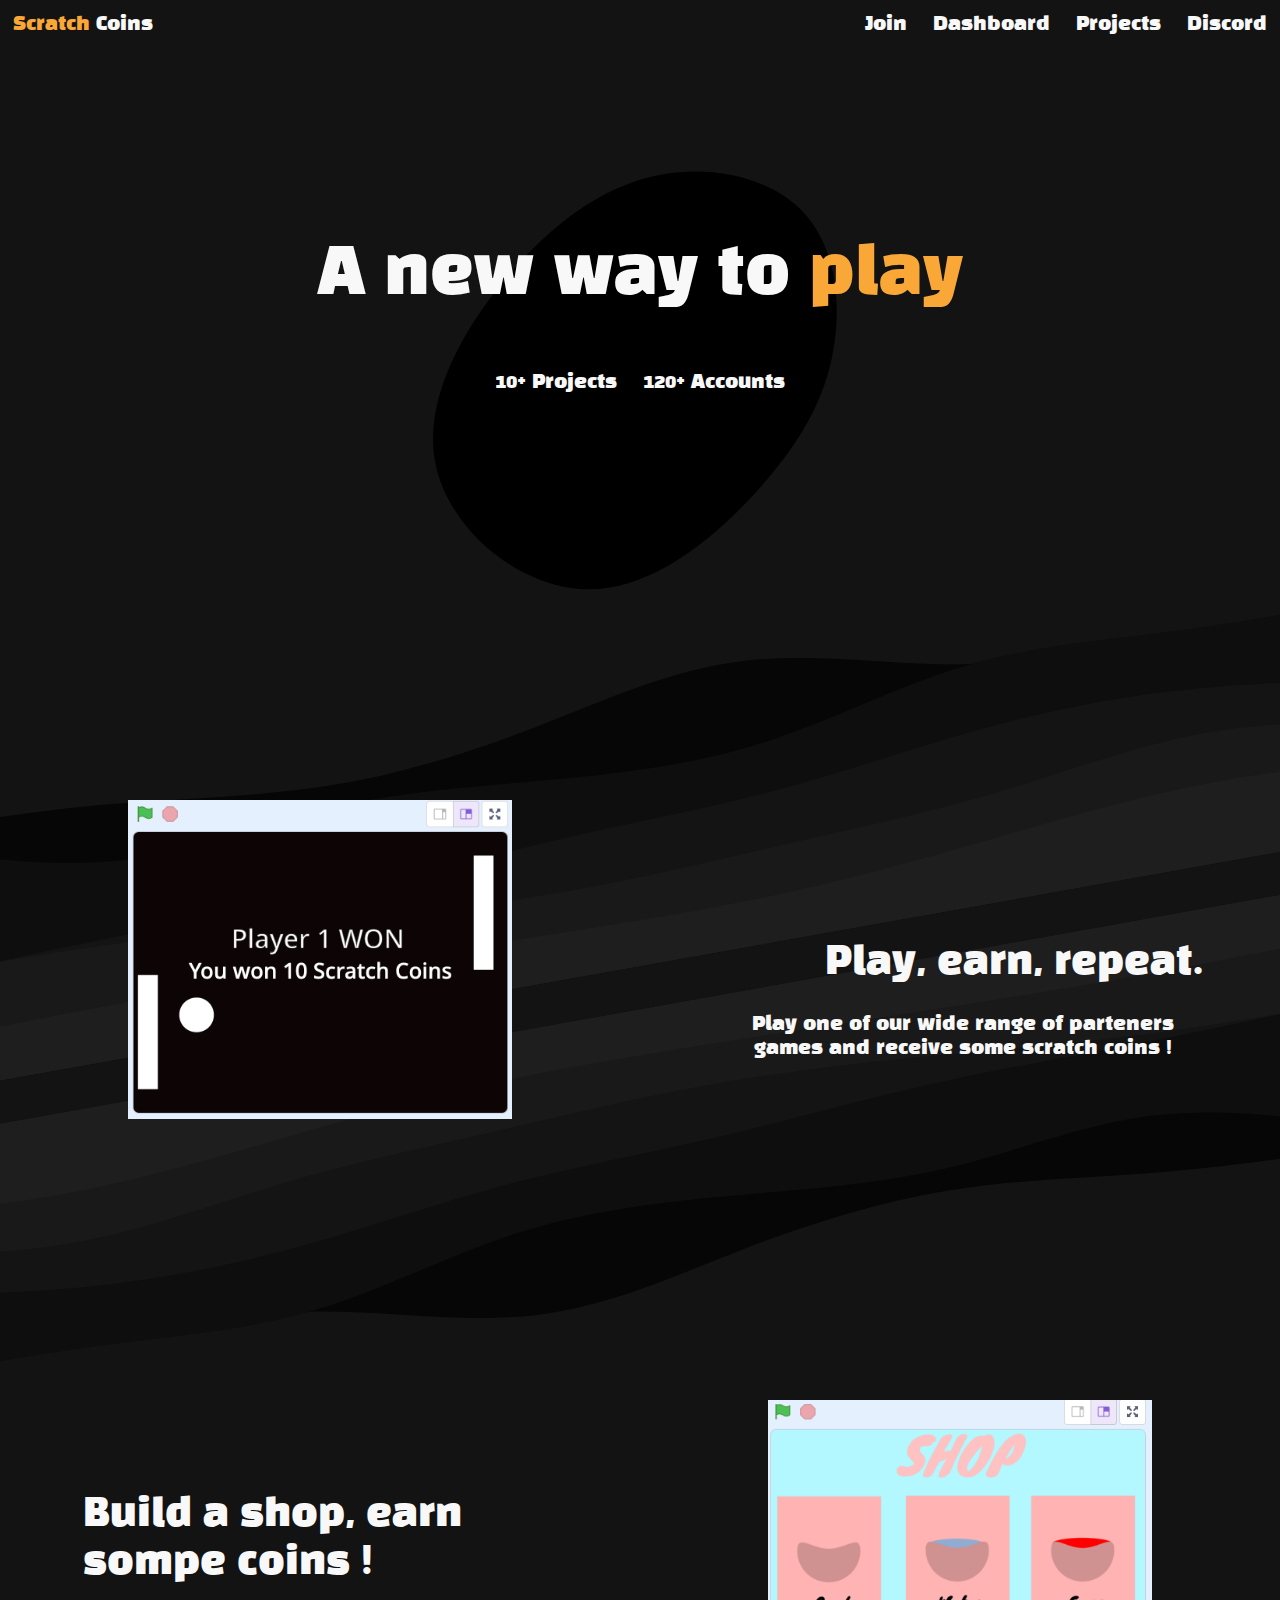
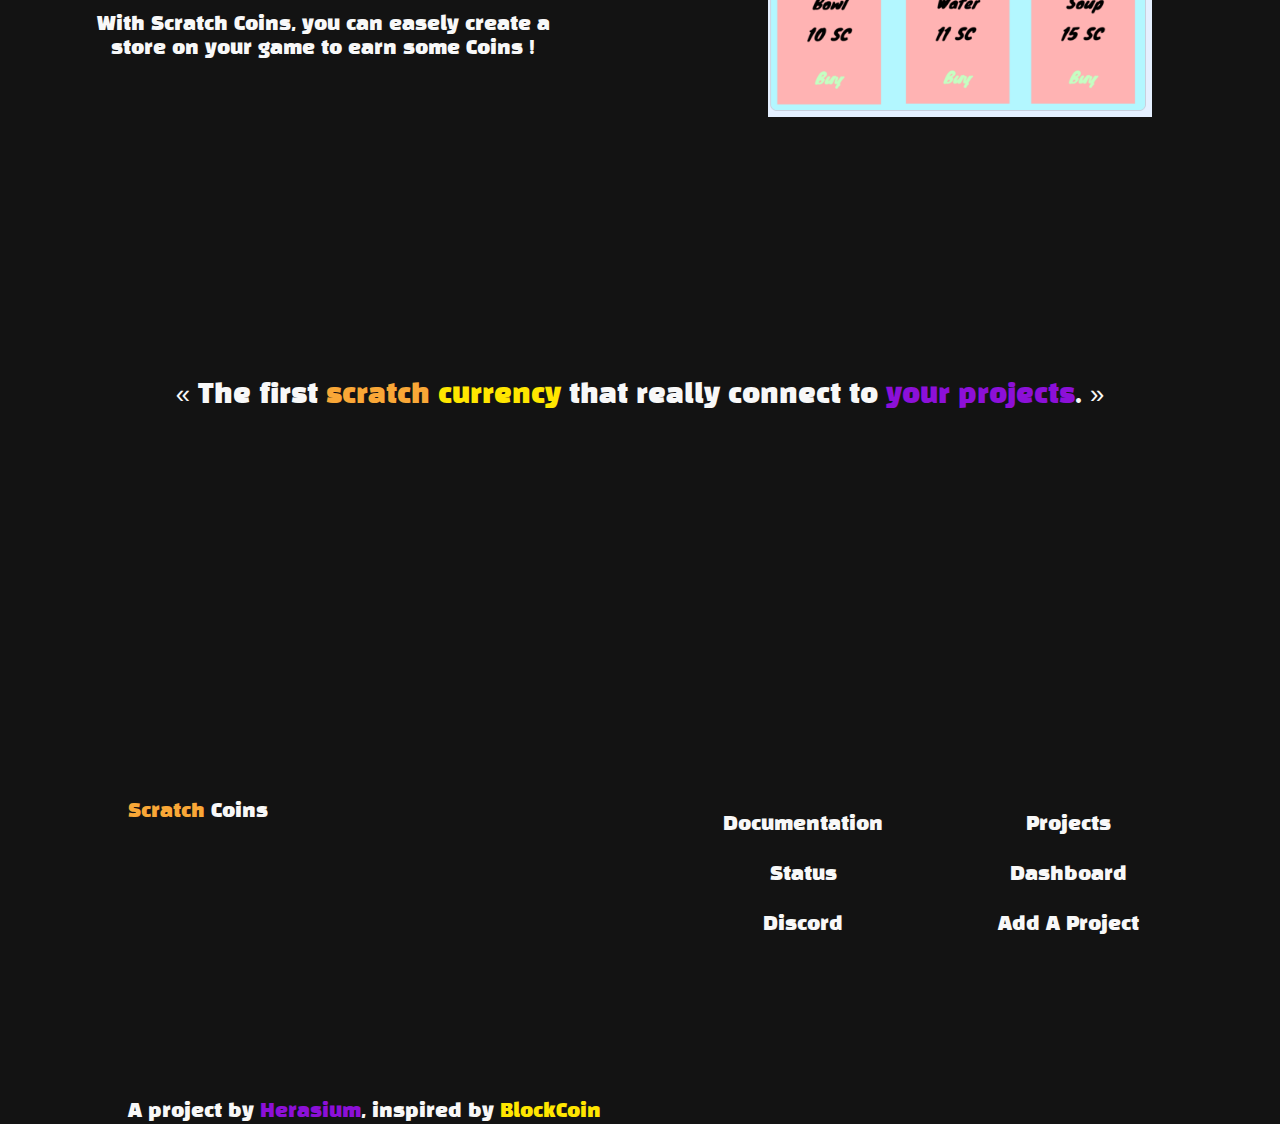
<file: templates/index.html>
<!DOCTYPE html>
<html lang="en">
<head>
    <meta charset="UTF-8">
    <meta name="viewport" content="width=device-width, initial-scale=1.0">
    <link rel="shortcut icon" href="static/images/favicon.ico">
    <link rel="stylesheet" href="/static/style.css">
    <link rel="preconnect" href="https://fonts.googleapis.com">
    <link rel="preconnect" href="https://fonts.gstatic.com" crossorigin>
    <link href="https://fonts.googleapis.com/css2?family=Black+Han+Sans&display=swap" rel="stylesheet">
    <title>Scratch Coins</title>
</head> 
<body>
    <a href="/" class="font font-16px top-0 left-0 white margin-13px" ><span class="orange">Scratch</span> Coins</a> 
    <div class="w-100 center top-0 h-t-cont">
        <div class="font font-42px white margin-13px z-top">A new way to <span class="orange" id="new_way_to">play</span></div>
    </div>
    <div class="w-100 center top-0 h-cont">
        <img class="blob" src="/static/images/blob.svg"></img>
    </div>
    <div class="center-end top-0 w-75 right-0">
        <a href="/register" class="font white font-16px margin-13px">Join</a>
        <a href="/login" class="font white font-16px margin-13px">Dashboard</a>
        <a href="/projects"class="font white font-16px margin-13px">Projects</a>
        <a href="/discord" class="font white font-16px margin-13px">Discord</a>
    </div>
    <div class="center h-cont"> 
        <div class="font font-16px white z-top margin-13px" >10+ Projects</div>
        <div class="font font-16px white z-top margin-13px" >120+ Accounts</div>
    </div>
    <div class="center h-first w-50 right-0 h-containt heigh-1 z-top">
        <div class="font font-32px white right-10 bottom-0 t-right w-75 margin-13px">Play, earn, repeat.</div>
        <div class="font font-16px white right-10 top-0 t-center w-75 margin-13px">Play one of our wide range of parteners games and receive some scratch coins !</div>
    </div>
    <img src="/static/images/won.png" class=" z-top exemple exemple-1"></img>
    <div class="w-100 center-heigh top-0 heigh-wave">
        <img class="wave minus-margin" src="/static/images/wave-up.svg"></img>
        <img class="wave minus-margin" src="/static/images/wave-down.svg"></img>
    </div>
    <img src="/static/images/shop.png" class=" z-top exemple exemple-2"></img>
    <div class="center h-first w-50 left-0 h-containt heigh-2 z-top">
        <div class="font font-32px white right-10 bottom-0 t-left w-75 margin-13px">Build a shop, earn sompe coins !</div>
        <div class="font font-16px white right-10 top-0 t-center w-75 margin-13px">With Scratch Coins, you can easely create a store on your game to earn some Coins !</div>
    </div>
    <div class="center w-100 heigh-3">
        <div class="font font-24px white w-75 t-center margin-80px">
            « The first <span class="orange">scratch</span> <span class="yellow">currency</span> that really connect to <span class="purple">your projects</span>. »
        </div>
    </div>
    <div class="font font-16px heigh-5 left-10 white z-top" ><span class="orange">Scratch</span> Coins</div> 
    <footer class=" w-75 heigh-6 left-10">
        <div class="font font-16px left-10 white z-top" >A project by <span class="purple">Herasium</span>, inspired by <a class="yellow" href="https://blockcoin.repl.co/">BlockCoin</a></div>
    </footer>
    <div class="heigh-5 center-heigh right-10">
        <a href="/projects" class="font white font-16px margin-13px">Projects</a>
        <a href="/dashboard" class="font white font-16px margin-13px">Dashboard</a>
        <a href="/add" class="font white font-16px margin-13px">Add A Project</a>
    </div>
    <div class="heigh-5 center-heigh right-30">
        <a href="/documentation" class="font white font-16px margin-13px">Documentation</a>
        <a href="https://stats.uptimerobot.com/zyjY1F8GYn"class="font white font-16px margin-13px">Status</a>
        <a href="/discord" class="font white font-16px margin-13px">Discord</a>
    </div>
</div>

<script src="/static/index.js"></script>
<script src="/static/logo.js"></script>
</body>
</html>
</file>
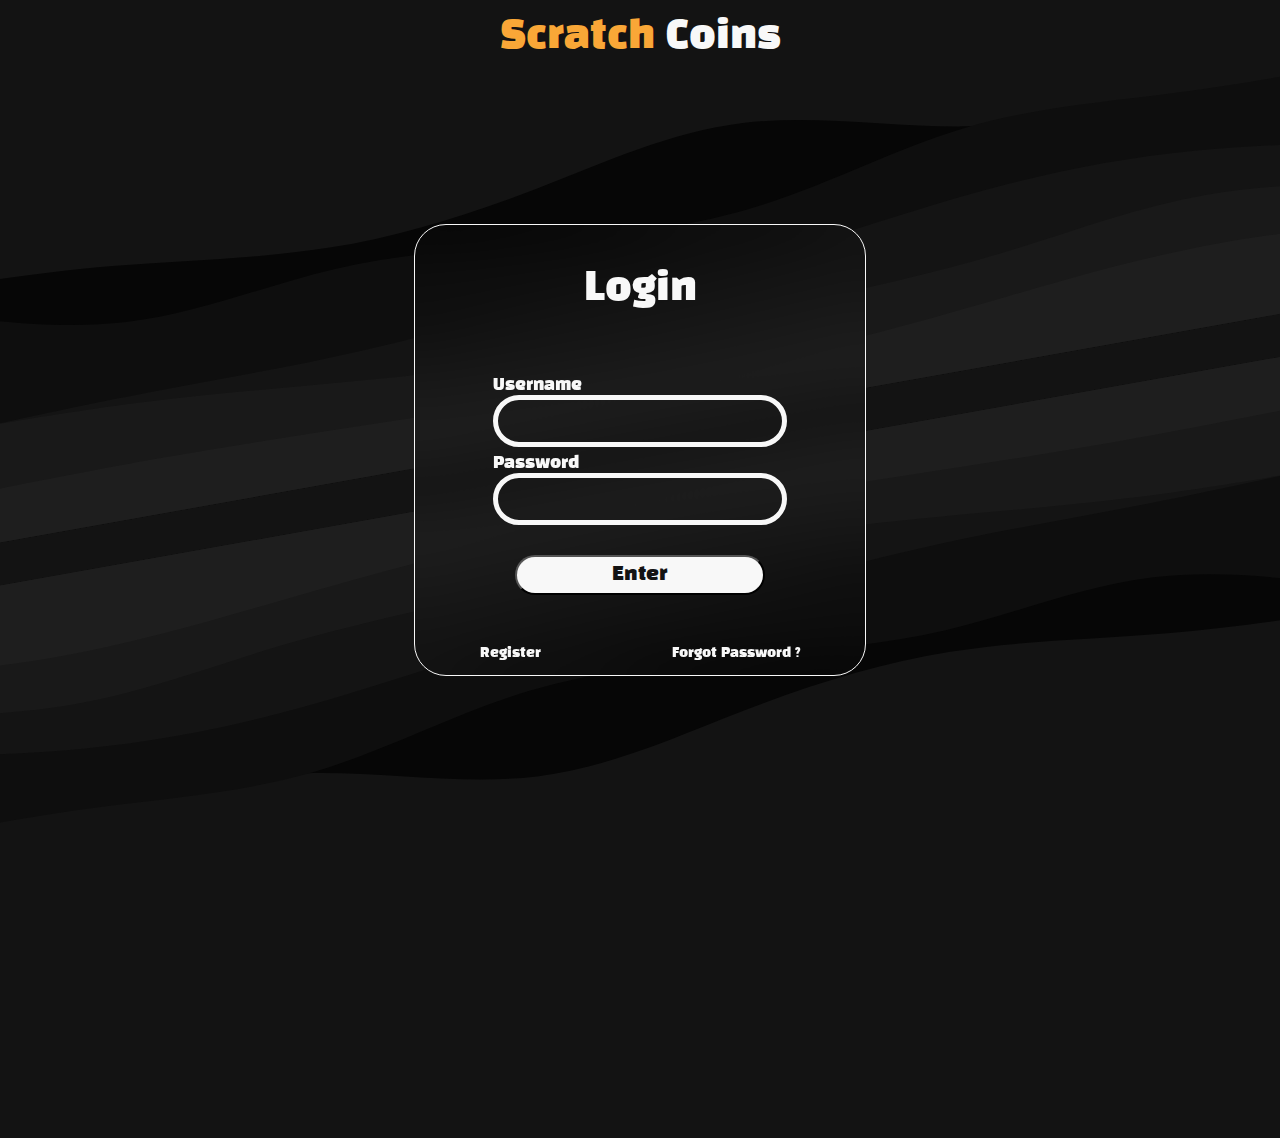
<file: templates/login.html>
<!DOCTYPE html>
<html lang="en">
<head>
    <meta charset="UTF-8">
    <meta name="viewport" content="width=device-width, initial-scale=1.0">
    <link rel="shortcut icon" href="static/images/favicon.ico">
    <link rel="stylesheet" href="/static/style.css">
    <link rel="preconnect" href="https://fonts.googleapis.com">
    <link rel="preconnect" href="https://fonts.gstatic.com" crossorigin>
    <link href="https://fonts.googleapis.com/css2?family=Black+Han+Sans&display=swap" rel="stylesheet">
    <title>Scratch Coins</title>
</head> 
<body>
    <div class="w-100 center"> 
        <a href="/"class="font font-32px top-0 white margin-13px z-top-top" ><span class="orange">Scratch</span> Coins</a> 
    <div class="w-100 center-heigh top-0 orange h-100">
        <img class="wave minus-margin" src="/static/images/wave-up.svg"></img>
        <img class="wave minus-margin" src="/static/images/wave-down.svg"></img>
    </div>
    <div class="top-0 z-top center top-0 w-100 h-100">
        <div class="login-bg login-size">
            <div class="center-heigh margin-40px">
                <div class="white font font-32px"> Login </div>
            </div>
            <div class="h-100 w-100 center-heigh top-0">
                <div class="h-35 center-appart-heigh">
                    <div>
                        <div class="white font">Username</div>
                        <input type="text" id="username" class="login-text"></input>
                    </div>
                    <div>
                        <div class="white font">Password</div>
                        <input type="password" id="password" class="login-text"></input>
                    </div>
                    <button id="Enter" class="login-button bottom-0 margin-80px">
                        Enter
                    </button>
                    <div class="w-1002 center margin-13px bottom-0">
                        <div class="w-1002 center-appart">
                            <div class="font white t-center font-10px">Register</div>
                            <div class="font white t-center font-10px">Forgot Password ?</div>
                        </div>
                    </div>
                </div>
            </div>
        </div>
    </div>
    <script src="/static/cookies.js"></script>
    <script src="/static/login.js"></script>
    <script src="/static/logo.js"></script>
</body>
</html>
</file>
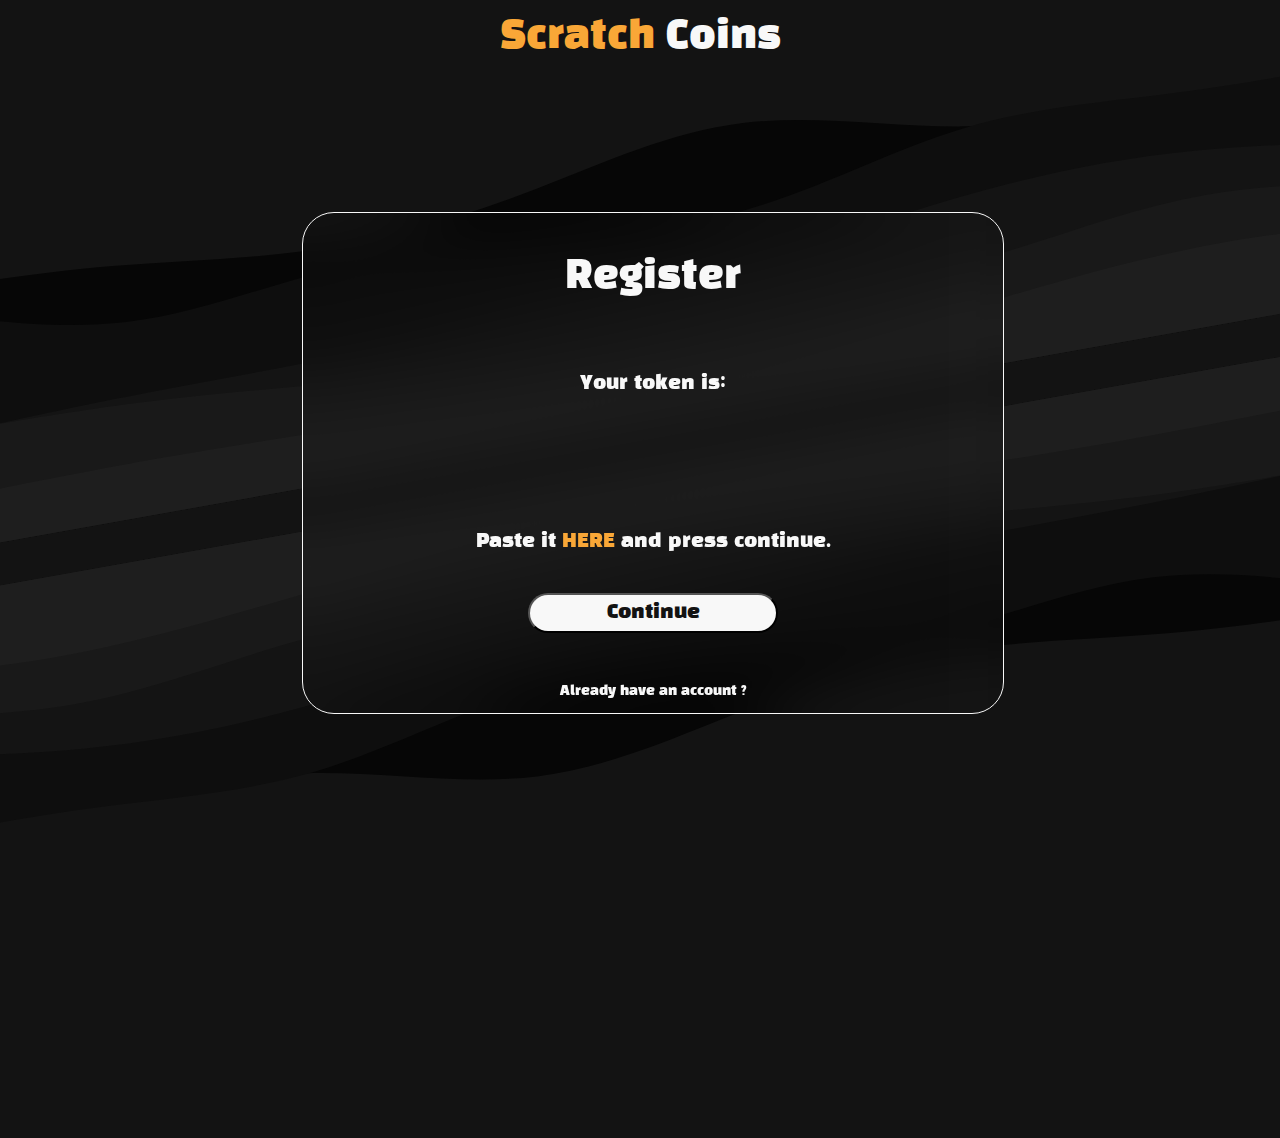
<file: templates/register-2.html>
<!DOCTYPE html>
<html lang="en">
<head>
    <meta charset="UTF-8">
    <meta name="viewport" content="width=device-width, initial-scale=1.0">
    <link rel="shortcut icon" href="static/images/favicon.ico">
    <link rel="stylesheet" href="/static/style.css">
    <link rel="preconnect" href="https://fonts.googleapis.com">
    <link rel="preconnect" href="https://fonts.gstatic.com" crossorigin>
    <link href="https://fonts.googleapis.com/css2?family=Black+Han+Sans&display=swap" rel="stylesheet">
    <title>Scratch Coins</title>
</head> 
<body>
    <div class="w-100 center"> 
        <a href="/"class="font font-32px top-0 white margin-13px z-top-top" ><span class="orange">Scratch</span> Coins</a> 
    <div class="w-100 center-heigh top-0 orange h-100">
        <img class="wave minus-margin" src="/static/images/wave-up.svg"></img>
        <img class="wave minus-margin" src="/static/images/wave-down.svg"></img>
    </div>
    <div class="top-0 z-top center top-0 w-100 h-100 margin-13px" id="transition">
        <div class="login-bg register-size-2">
            <div class="center-heigh margin-40px">
                <div class="white font font-32px"> Register </div>
            </div>
            <div class="h-100 w-100 center-heigh top-0">
                <div class="h-50 center-appart-heigh w-100 token">
                    <div>
                        <div class="white font font-16px">Your token is:</div>
                    </div>
                    <div class="center">
                        <div class="white font w-50 t-center font-10px" id="token">Insert Token Here</div>
                    </div>
                    <div class="">
                        <div class="white font font-16px t-center">Paste it <a href="https://scratch.mit.edu/projects/874087447/" target="_blank" class="orange">HERE</a> and press continue.</div>
                    </div>
                    <button id="Enter" class="login-button bottom-0 margin-80px">
                        Continue
                    </button>
                    <div class="w-1002 center margin-13px bottom-0">
                        <div class="w-1002 center">
                            <div class="font white t-left font-10px">Already have an account ?</div>
                        </div>
                    </div>
                </div>
            </div>
        </div>
    </div>
    <script src="/static/cookies.js"></script>
    <script src="/static/logo.js"></script>
    <script src="/static/register-2.js"></script>
</body>
</html>
</file>
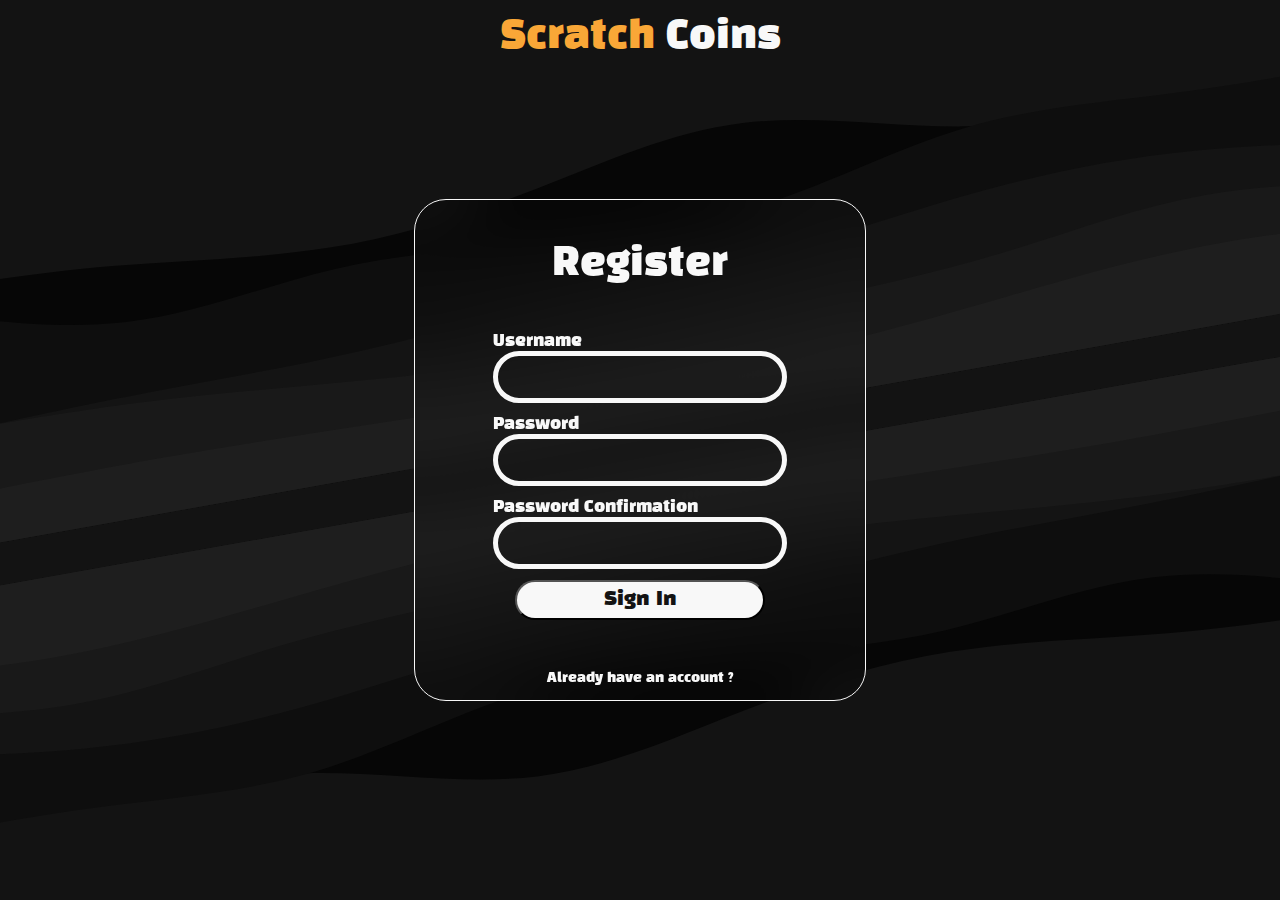
<file: templates/register.html>
<!DOCTYPE html>
<html lang="en">
<head>
    <meta charset="UTF-8">
    <meta name="viewport" content="width=device-width, initial-scale=1.0">
    <link rel="shortcut icon" href="static/images/favicon.ico">
    <link rel="stylesheet" href="/static/style.css">
    <link rel="preconnect" href="https://fonts.googleapis.com">
    <link rel="preconnect" href="https://fonts.gstatic.com" crossorigin>
    <link href="https://fonts.googleapis.com/css2?family=Black+Han+Sans&display=swap" rel="stylesheet">
    <title>Scratch Coins</title>
</head> 
<body>
    <div class="w-100 center"> 
        <a href="/"class="font font-32px top-0 white margin-13px z-top-top" ><span class="orange">Scratch</span> Coins</a> 
    <div class="w-100 center-heigh top-0 orange h-100 no-overflow">
        <img class="wave minus-margin" src="/static/images/wave-up.svg"></img>
        <img class="wave minus-margin" src="/static/images/wave-down.svg"></img>
    </div>
    <div class="top-0 z-top center top-0 w-100 h-100" id="transition">
        <div class="login-bg register-size">
            <div class="center-heigh margin-40px">
                <div class="white font font-32px"> Register </div>
            </div>
            <div class="h-100 w-100 center-heigh top-0">
                <div class="h-50 center-appart-heigh">
                    <div>
                        <div class="white font">Username</div>
                        <input type="text" id="username" class="login-text"></input>
                    </div>
                    <div>
                        <div class="white font">Password</div>
                        <input type="password" id="password" class="login-text"></input>
                    </div>
                    <div>
                        <div class="white font">Password Confirmation</div>
                        <input type="password" id="password-confirm" class="login-text"></input>
                    </div>
                    <button id="Enter" class="login-button bottom-0 margin-80px">
                        Sign In
                    </button>
                    <div class="w-1002 center margin-13px bottom-0 ">
                        <div class="font white t-center font-10px">Already have an account ?</div>
                    </div>
                </div>
            </div>
        </div>
    </div>
    <script src="/static/cookies.js"></script>
    <script src="/static/logo.js"></script>
    <script src="/static/register.js"></script>
</body>
</html>
</file>
<file: static/style.css>
body {
    background-color: #131313;
}

.font {
    font-family: 'Black Han Sans', sans-serif;
    text-decoration: none;
}

a {
    text-decoration: none;
  }
  

.font-100 {
    font-size: 100%;
}

.font-32px {
    font-size: 3vw;
}

.font-16px {
    font-size: 1.5vw;
}

.font-24px {
    font-size: 2vw;
}

.font-10px {
    font-size: 1vw;
}


.font-78px {
    font-size: 6vw;
}

.font-very-big {
    font-size: 18vw;
}

.font-42px {
    font-size: 5vw;
}

.font-auto {
    font-size: auto;
}

.white {
    color: #F8F8F8;
}

.bg-white {
    background-color: #FFFFFF;
}

.bg-red {
    background-color: #ff0000;
}

.purple {
    color: #8C10D8;
}


.orange {
    color:#F9A737
}

.red {
    color: red;
}

.green {
    color:#43FA15;
}

.yellow {
    color:#FFE600;
}


.blob {
    height: 75%;
    width: 75%;
}

.wave {
    height: auto;
    width: 100%;
}

.wave-bottom {
    height: auto;
    width: 100%;
    left: 0;
    background-repeat: no-repeat;
}

.bg-blur {
    background-color: rgb(217, 217, 217, 0.01);
    backdrop-filter: blur(25px); 
}

.w-100 {
    width: 100%;
    left: 0;
}

.h-100 {
    height: 100%;
    top: 0;
}
.exemple-1 {
    top: 800px;
    position: absolute;
    left: 10%;
}

.exemple-2 {
    top: 1400px;
    position: absolute;
    right: 10%;
}

.exemple {
    display: block;
    height: auto;
    width: 30%;
    z-index: 10000;
    position: absolute;

}

.login-bg {
    background-color: rgb(217, 217, 217, 0.001);
    backdrop-filter: blur(25px);
    border: 1px solid #F8F8F8;
    color: #F8F8F8;
    border-radius: 32px;
    transition: 0.35s;
}

.login-size {
    width: 450px;
    height: 450px;

}

.register-size {
    width: 450px;
    height: 500px;
}

.register-size-2 {
    width: 700px;
    height: 500px;
}

.token {
    word-wrap: break-word;
}

.center {
    display: flex;
    align-items: center;
    justify-content: center;
}

.center-end {
    display: flex;
    align-items: end;
    justify-content: end;
}

.center-start {
    display: flex;
    align-items: start;
    justify-content: start;
    flex-direction: row;
    flex-wrap: wrap;
}

.center-row {
    display: flex;
    align-items: center;
    justify-content: center;
    flex-direction: row;
    flex-wrap: wrap;   
}

.no-overflow {
    overflow: hidden;
}

.center-appart {
    display: flex;
    align-items: center;
    justify-content: space-around;
}

.center-heigh {
    display: flex;
    align-items: center;
    justify-content: center;
    flex-direction: column;
}

.center-appart-heigh {
    display: flex;
    align-items: center;
    justify-content: space-around;
    flex-direction: column;
}

.corner-16 {
    border-radius: 16px;
}
.corner-32 {
    border-radius: 32px;
}
.corner-64 {
    border-radius: 64px;
}

.border-white {
    border: 1px solid #F8F8F8;
}

.project-car {
    height: 410px;
    width: 410px;
}

.no-bg {
    background-color: transparent;
}

.no-stroke {
    border: none;
}

.login-text {
    background-color: transparent;
    border-radius: 1000px;
    border: 5px solid #F8F8F8;
    color: #F8F8F8;
    text-align: center;
    font-family: 'Black Han Sans', sans-serif;
    width: 280px;
    font-size: 1.5vw;
    height: 40px;
    transition: 0.35s;
}

.login-button{
    background-color: #F8F8F8;
    border-radius: 1000px;
    color: #131313;
    text-align: center;
    font-family: 'Black Han Sans', sans-serif;
    width: 250px;
    font-size: 1.5vw;
    height: 40px;
}

.right {
    display: flex;
    align-items: self-end;
    justify-content: end;
}

.margin-6-5px {
    margin: 6.5px
}

.margin-13px {
    margin: 13px
}

.margin-40px {
    margin: 40px
}

.margin-80px {
    margin: 80px
}

.minus-margin {
    margin: -100px;
}

.top-0 {
    top:0;
    position: absolute;
}

.left-0{
    left:0;
    position: absolute;
}

.right-0{
    right:0;
    position: absolute;
}

.bottom-0{
    bottom:0;
    position: absolute;
}

.h-cont {
    height: 750px;
}
.h-t-cont {
    height: 550px;
}

.h-auto {
    height: auto;
}

.z-top {
    z-index: 100;
}

.z-top-top {
    z-index: 500;
}

.w-50 {
    width: 50%;
}

.w-75 {
    width: 75%;
}

.h-50 {
    height: 50%;
}

.w-1002 {
    width: 100%;
}

.h-75{
    height: 75%;
}

.h-25 {
    height: 25%;
}

.h-35 {
    height: 35%;
}

.h-containt {
    height:auto;
}

.heigh-1 {
    top:  1000px;
    position: absolute;
}

.heigh-2 {
    top:  1600px;
    position: absolute;
}

.heigh-3 {
    top: 1900px;
    position: absolute;
}

.heigh-4 {
    top: 2200px;
    position: absolute;
}

.heigh-5 {
    top: 2400px;
    position: absolute;
}

.heigh-6 {
    top: 2700px;
    position: absolute;
}

.heigh-wave {
    top:  400px;
}

.t-right {
    text-align: right;
}

.t-left {
    text-align: left;
}

.t-center {
    text-align: center;
}

.right-10 {
    right: 10%;
}

.left-10 {
    left: 10%;
}

.right-30 {
    right: 30%;
}

.top-10 {
    position: absolute;
    top: 10%;
}
.top-15 {
    position: absolute;
    top: 15%;
}
.top-20 {
    position: absolute;
    top: 20%;
}


.bottom-10 {
    bottom: 10%;
}

.bottom-10 {
    bottom: 10%;
}

.bottom-5 {
    bottom: 5%;
}



@media (max-width: 767px) {
    .exemple {
        display: none;
    }
    .w-50 {
        width: 100%;
    }

    .t-right {
        text-align: center;
    }

    .t-left {
        text-align: center;
    }

    .minus-margin {
        margin: -50px;
    }

    .h-cont {
        height: 500px;
    }

    .h-t-cont {
        height: 400px;
    }

    .heigh-1 {
        top: 500px;
    }

    .heigh-2 {
        top: 700px
    }
    .heigh-3 {
        top: 900px
    }

    .heigh-4 {
        top:1000px
    }

    .heigh-5 {
        top:1050px
    }

    .heigh-6 {
        top: 1125px;
    }

    .margin-13px {
        margin: 7px;
    }

}

@keyframes horizontal-shaking {
    0% { transform: translateX(0) }
    25% { transform: translateX(5px) }
    50% { transform: translateX(-5px) }
    75% { transform: translateX(5px) }
    100% { transform: translateX(0) }
}


@keyframes slideToLeft {
    0% { transform: translateX(100%); }
    100% { transform: translateX(0%); }
  }
  
  @keyframes slideFromRight {
    0% { transform: translateX(0%); }
    100% { transform: translateX(-100%); }
  }
</file>
